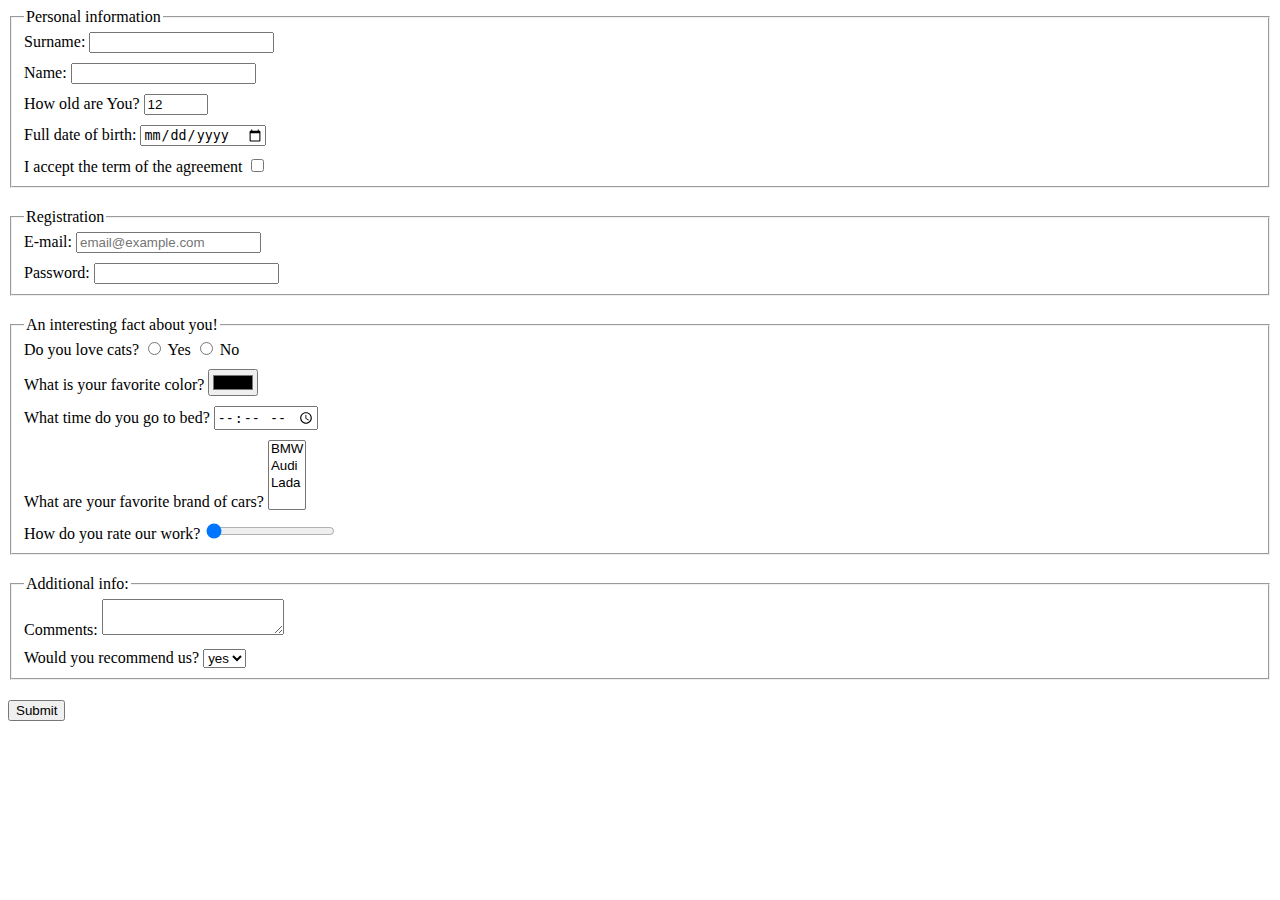
<file: index.html>
<!doctype html><html lang="en"><head><meta charset="UTF-8"><meta name="viewport" content="width=device-width, user-scalable=no, initial-scale=1.0, maximum-scale=1.0, minimum-scale=1.0"><meta http-equiv="X-UA-Compatible" content="ie=edge"><title>HTML Form</title><link rel="stylesheet" href="style.6b041f2f.css"></head><body> <script type="text/javascript" src="main.e97352c4.js"></script> <form> <fieldset class="fieldset"> <legend>Personal information</legend> <label class="form-field"> Surname: <input type="text" name="surname" autocomplete="off" required> </label> <label class="form-field"> Name: <input type="text" name="name" autocomplete="off" required> </label> <label class="form-field"> How old are You? <input type="number" name="age" value="12" min="1" max="100"> </label> <label class="form-field"> Full date of birth: <input type="date" name="date"> </label> <label class="form-field"> <label for="terms-and-conditions"> I accept the term of the agreement </label> <input type="checkbox" name="terms" id="terms-and-conditions"> </label> </fieldset> <fieldset class="fieldset"> <legend>Registration</legend> <label class="form-field"> E-mail: <input type="email" placeholder="email@example.com" name="email"> </label> <label class="form-field"> Password: <input type="password" name="password"> </label> </fieldset> <fieldset class="fieldset"> <legend>An interesting fact about you!</legend> <div class="form-field"> Do you love cats? <label> <input type="radio" name="cats" value="yes"> Yes </label> <label> <input type="radio" name="cats" value="no"> No </label> </div> <label class="form-field"> What is your favorite color? <input type="color" name="color"> </label> <label class="form-field"> What time do you go to bed? <input type="time" name="time"> </label> <label class="form-field"> What are your favorite brand of cars? <select name="cars" multiple> <option value="BMW">BMW</option> <option value="Audi">Audi</option> <option value="Lada">Lada</option> </select> </label> <label class="form-field"> How do you rate our work? <input type="range" name="range" value="0"> </label> </fieldset> <fieldset class="fieldset"> <legend>Additional info:</legend> <label class="form-field"> Comments: <textarea name="contents"></textarea> </label> <label class="form-field"> Would you recommend us? <select name="recommendation"> <option value="yes">yes</option> <option value="no">no</option> </select> </label> </fieldset> </form> <button type="submit">Submit</button> </body></html>
</file>
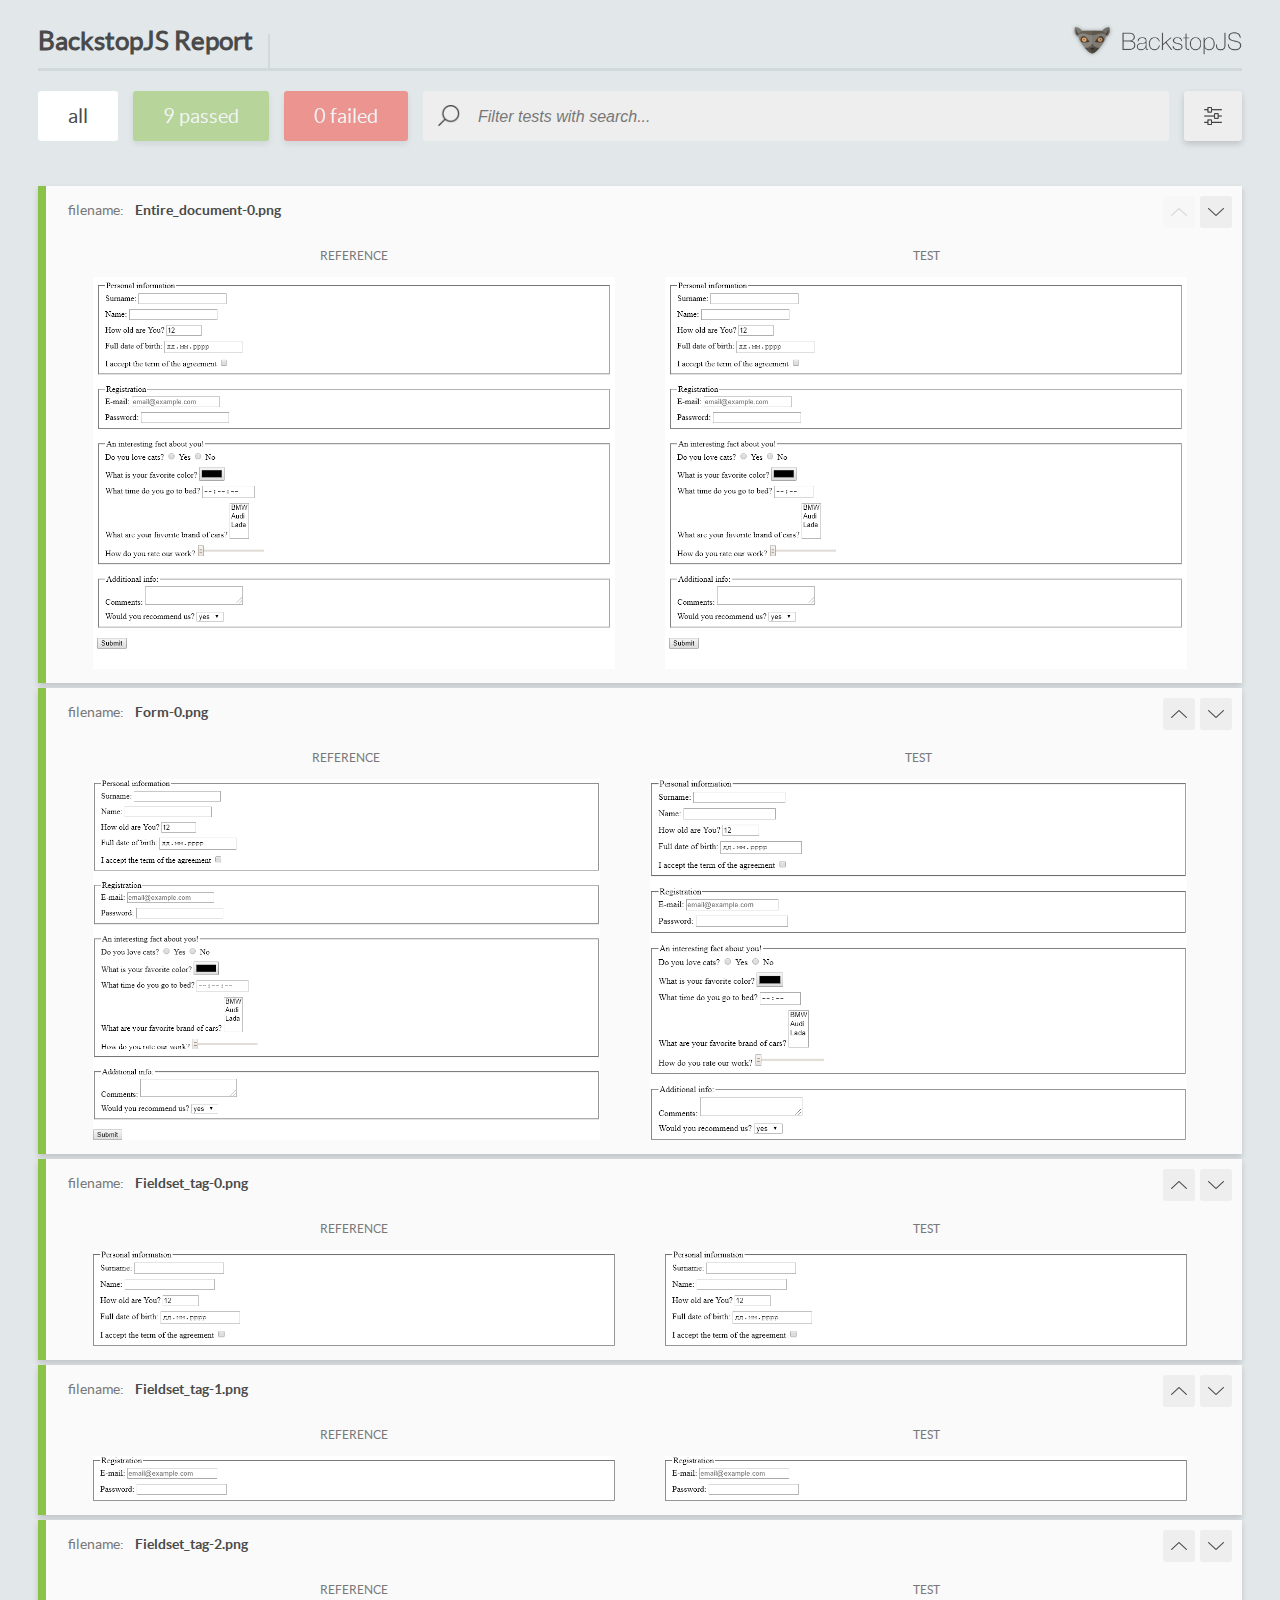
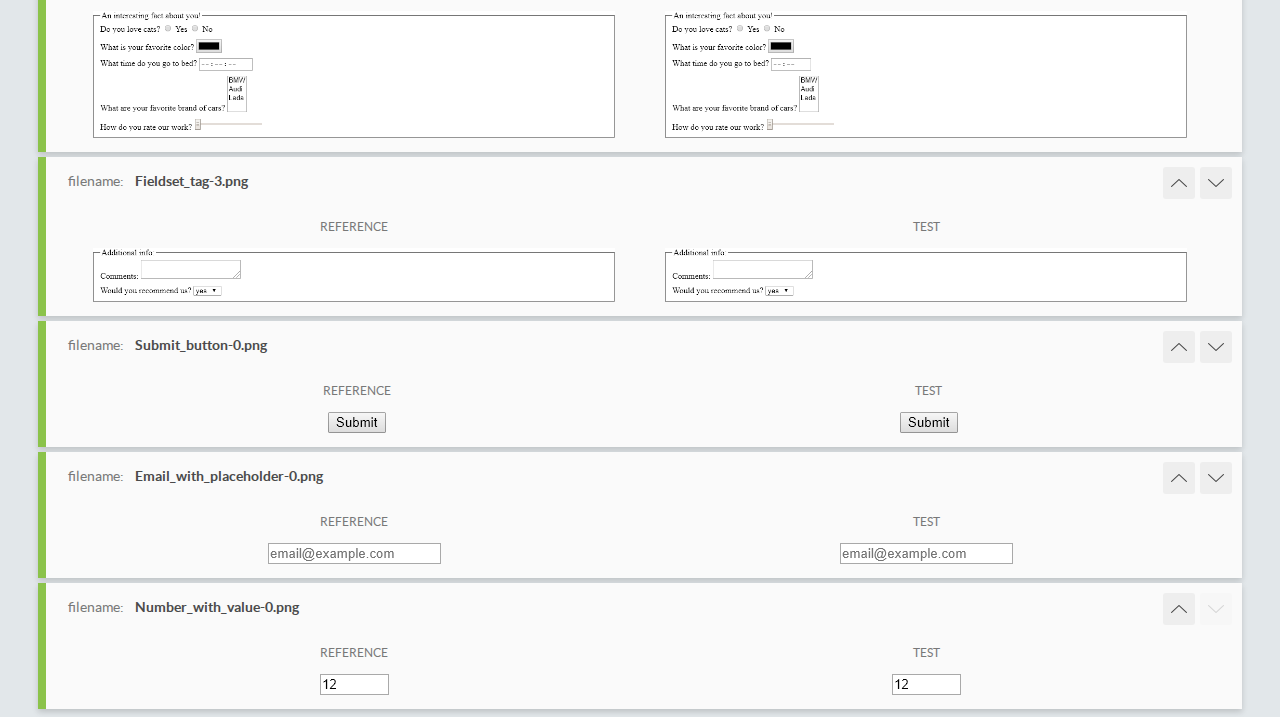
<file: report/html_report/index.html>
<!DOCTYPE html>
<html>
  <head>
    <meta charset="utf-8">
    <title>BackstopJS Report</title>

    <style>
      @font-face {
          font-family: 'latoregular';
          src: url('./assets/fonts/lato-regular-webfont.woff2') format('woff2'),
              url('./assets/fonts/lato-regular-webfont.woff') format('woff');
          font-weight: 400;
          font-style: normal;
      }
      @font-face {
          font-family: 'latobold';
          src: url('./assets/fonts/lato-bold-webfont.woff2') format('woff2'),
              url('./assets/fonts/lato-bold-webfont.woff') format('woff');
          font-weight: 700;
          font-style: normal;
      }

      .ReactModal__Body--open {
          overflow: hidden;
      }
      .ReactModal__Body--open .header {
        display: none;
      }

    </style>
  </head>
  <body style="background-color: #E2E7EA">
    <div id="root">

    </div>
    <script type="text/javascript">
      function report (report) { // eslint-disable-line no-unused-vars
        window.tests = report;
      }
    </script>
    <script type="text/javascript" src="config.js"></script>
    <script type="text/javascript" src="index_bundle.js"></script>
  </body>
</html>
</file>
<file: style.6b041f2f.css>
.fieldset{margin-bottom:20px}.form-field{display:block;margin-bottom:10px}.form-field:last-child{margin-bottom:0}
/*# sourceMappingURL=style.6b041f2f.css.map */
</file>
